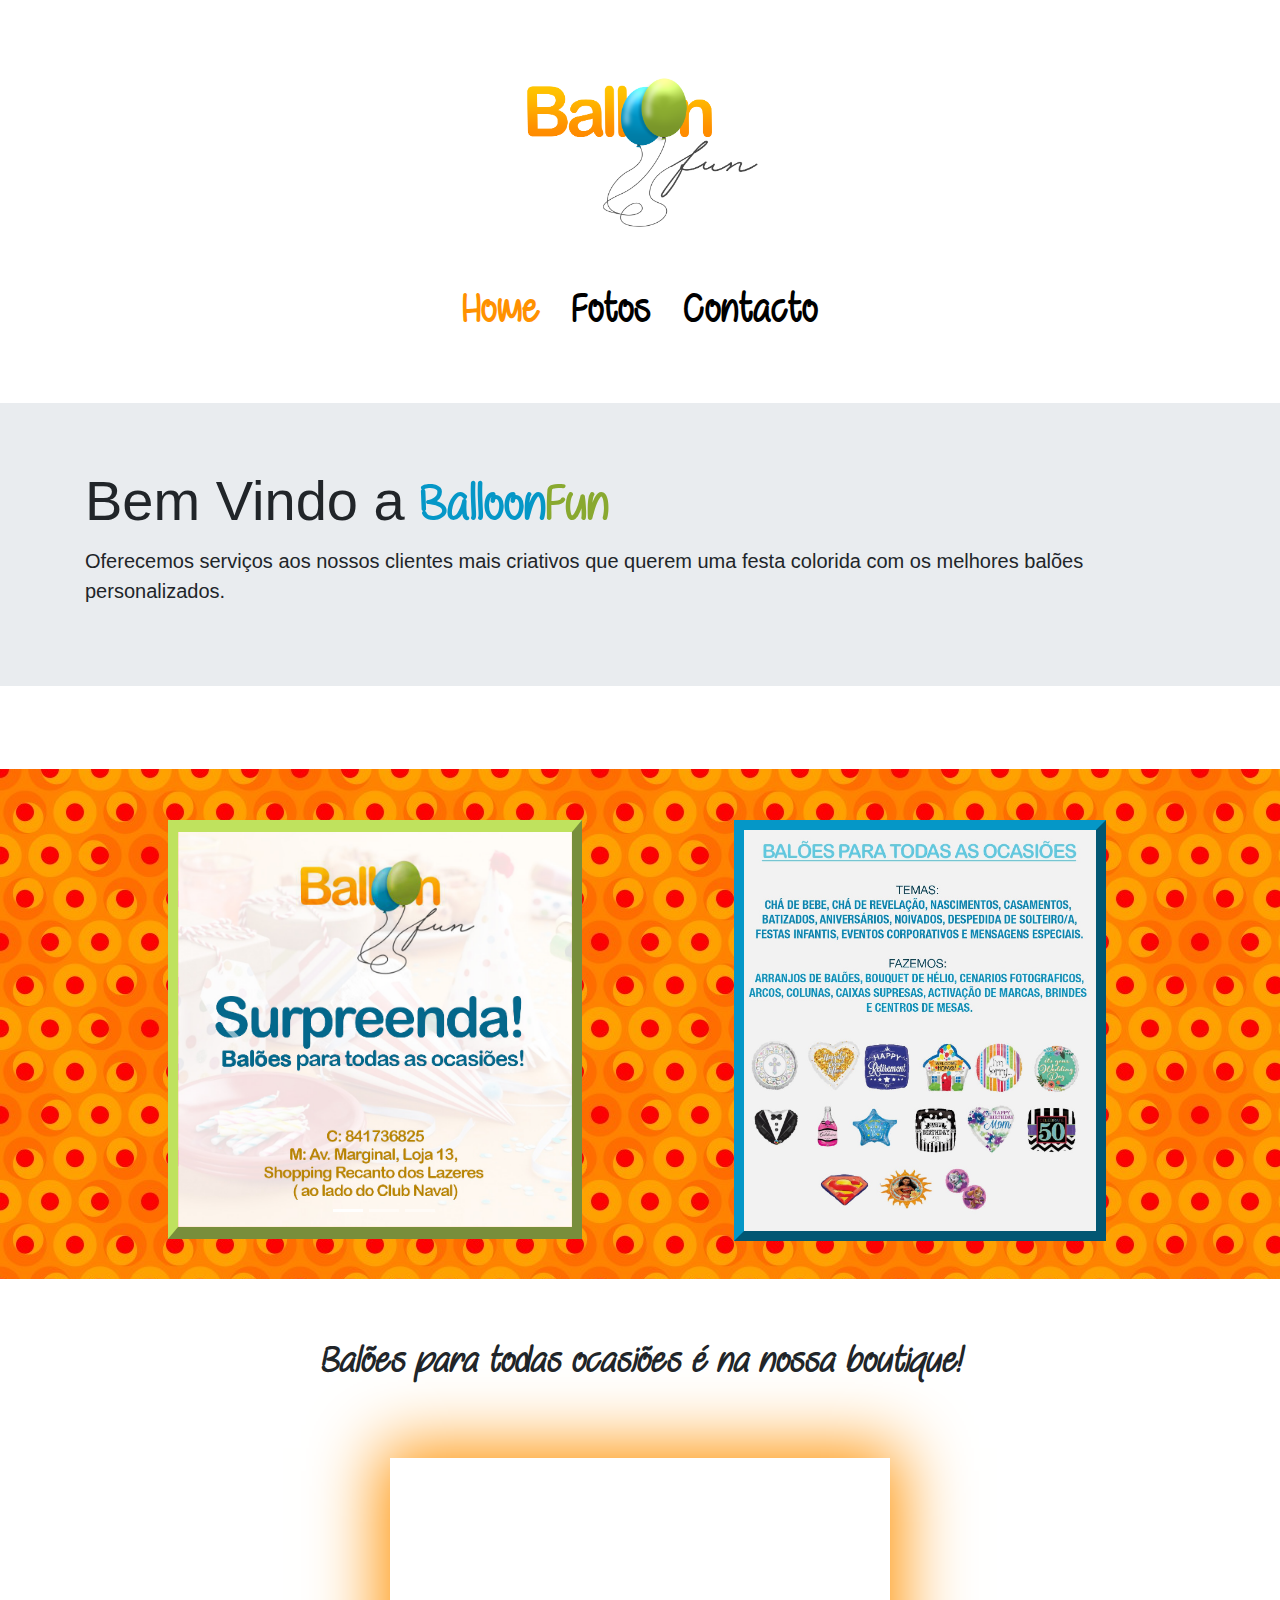
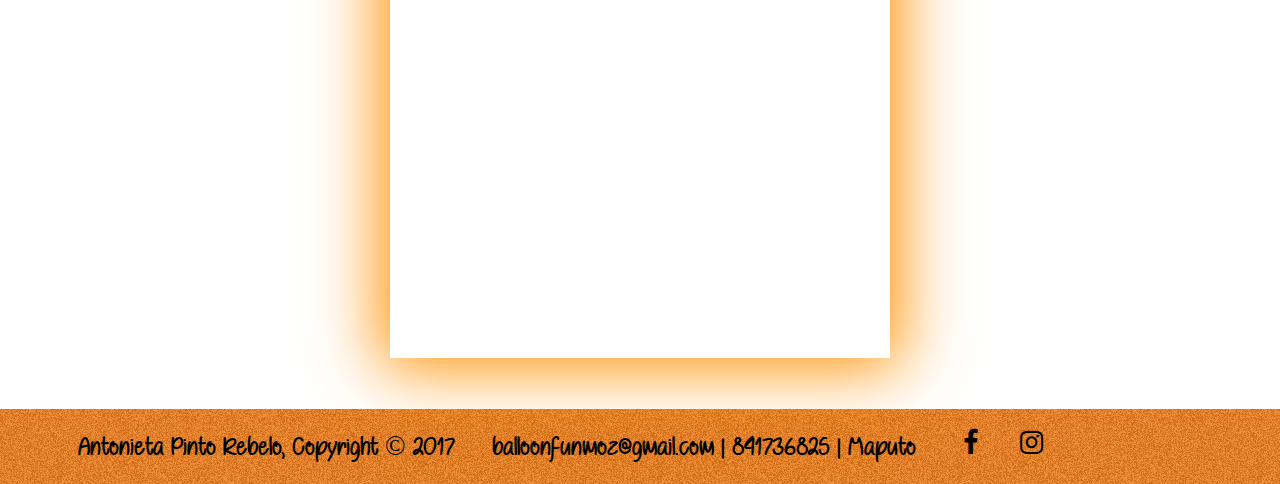
<file: index.html>
<!DOCTYPE html>
<html>
<head>
	
	<meta charset="utf-8">
	<meta name="viewport" content="width=device-width">	
	<meta name="description" content="Eventos de BalloonFun">
	<meta name="keywords" content="Eventos">
	<meta name="author" content="Irina Rebelo">

	<title>BalloonFun | Homepage</title>

	<link rel="icon" href="https://marketplace.canva.com/MACM0SuY9iM/1/thumbnail_large/canva-balloons-party-icon-MACM0SuY9iM.png">
	<link rel="stylesheet" type="text/css" href="./css/style.css">
	<link rel="stylesheet" href="https://maxcdn.bootstrapcdn.com/bootstrap/4.0.0/css/bootstrap.min.css" integrity="sha384-Gn5384xqQ1aoWXA+058RXPxPg6fy4IWvTNh0E263XmFcJlSAwiGgFAW/dAiS6JXm" crossorigin="anonymous">
	<link rel="stylesheet" href="./css/bootstrap-theme.min.css">
	<!-- Add icon library -->
	<link rel="stylesheet" href="https://cdnjs.cloudflare.com/ajax/libs/font-awesome/4.7.0/css/font-awesome.min.css">


	
</head>
<body>

	<div class="container-fluid">
		<header class="row">
			<div class="col-md-12">
				<center><img id="logo" src="./img/logo2.png"></center>
			</div>
			<div class="col-md-12">
					<ul class="nav justify-content-center">
					  <li class="nav-item">
					    <a class="nav-link current active" href="index.html">Home</a>
					  </li>
					  <li class="nav-item">
					    <a class="nav-link" href="fotos.html">Fotos</a>
					  </li>
					  <li class="nav-item">
					    <a class="nav-link" href="contactos.html">Contacto</a>
					  </li>
					</ul>
				</div>
		</header>
	</div>

	<div class="col-md-12 empty-space"></div>

	<div class="jumbotron jumbotron-fluid">
	  <div class="container">
	    <h1 class="display-4">Bem Vindo a <span class="textblue">Balloon</span><span class="textgreen">Fun</span></h1>
	    <p class="lead">Oferecemos serviços aos nossos clientes mais criativos que querem uma festa colorida com os melhores balões personalizados.</p>
	  </div>
	</div>

	<div class="container-fluid">
		<div class="row">
			<div class="col-md-12 empty-space"></div>
		</div>
	</div>

	<div class="container-fluid" style="background-image: url('./img/carousel2.jpg'); padding-bottom: 3%;">
	<div class="row justify-content-between">
		<div class="col-md-12 empty-space"></div>
				<div class="col-md-6 carousel slide" id="carouselExampleIndicators" data-ride="carousel">
							  <ol class="carousel-indicators">
							    <li data-target="#carouselExampleIndicators" data-slide-to="0" class="active"></li>
							    <li data-target="#carouselExampleIndicators" data-slide-to="1"></li>
							    <li data-target="#carouselExampleIndicators" data-slide-to="2"></li>
							  </ol>
							  <div class="carousel-inner">
							    <div class="carousel-item active">
							      <img class="d-block w-100" src="./img/1.jpeg" alt="First slide">
							    </div>
							    <div class="carousel-item">
							      <img class="d-block w-100" src="./img/2.jpeg" alt="Second slide">
							    </div>
							    <div class="carousel-item">
							      <img class="d-block w-100" src="./img/3.png" alt="Third slide">
							    </div>
							    <div class="carousel-item">
							      <img class="d-block w-100" src="./img/4.png" alt="Fourth slide">
							    </div>
							    <div class="carousel-item">
							      <img class="d-block w-100" src="./img/5.png" alt="Fifth slide">
							    </div>
							  </div>
							  <a class="carousel-control-prev" href="#carouselExampleIndicators" role="button" data-slide="prev">
							    <span class="carousel-control-prev-icon" aria-hidden="true"></span>
							    <span class="sr-only">Previous</span>
							  </a>
							  <a class="carousel-control-next" href="#carouselExampleIndicators" role="button" data-slide="next">
							    <span class="carousel-control-next-icon" aria-hidden="true"></span>
							    <span class="sr-only">Next</span>
							  </a>				 
				</div>
			<div class="col-md-6 ad-ballonfun">
				<img id="ad" src="./img/6_2.jpg">
			</div>
	</div>
</div>

	<div class="container-fluid">
		<div class="row">
			<div class="col-md-12 empty-space"></div>
		</div>
	</div>

	<div class="container">
		<div class="row">
			<div class="col-md-12">
				<blockquote class="blockquote text-center">
				  <p class="mb-0 cliente_desc1"> Balões para todas ocasiões é na nossa boutique!</p>
				</blockquote>
			</div>	
		</div>
	</div>

	<div class="container-fluid">
		<div class="row">
			<div class="col-md-12 empty-space"></div>
		</div>
	</div>

	<div class="container">
		<div class="row justify-content-center">
			<iframe src="https://www.facebook.com/plugins/page.php?href=https%3A%2F%2Fwww.facebook.com%2Fballoonfunmoz&tabs=timeline&width=500&height=500&small_header=false&adapt_container_width=true&hide_cover=false&show_facepile=true&appId" width="500" height="500" style="border:none;overflow:hidden;box-shadow: 0 0 65px 10px #FF9100;" scrolling="no" frameborder="0" allowTransparency="true"></iframe>
		</div>
	</div>


	<div class="container-fluid">
		<div class="row">
			<div class="col-md-12 empty-space"></div>
		</div>
	</div>

	<div class="container-fluid" style="background-image: url('./img/footer.png');">
		<footer class="row justify-content-center">
			<div class="col-md-5 footer-texture">
				<center><p>Antonieta Pinto Rebelo, Copyright &copy; 2017</p><center>
			</div>
			<div class="col-md-5">
				<center><p id="details">balloonfunmoz@gmail.com | 841736825 | Maputo</p></center>
			</div>
			<div class="col-md-2">
				<!-- Add font awesome icons -->
				<center><a href="https://www.facebook.com/balloonfunmoz" class="fa fa-facebook"></a>
				<a href="https://www.instagram.com/balloonfunmoz" class="fa fa-instagram"></a></center>
			</div>
		</footer>
	</div>

	<script src="https://code.jquery.com/jquery-3.2.1.slim.min.js" integrity="sha384-KJ3o2DKtIkvYIK3UENzmM7KCkRr/rE9/Qpg6aAZGJwFDMVNA/GpGFF93hXpG5KkN" crossorigin="anonymous"></script>
	<script src="https://cdnjs.cloudflare.com/ajax/libs/popper.js/1.12.9/umd/popper.min.js" integrity="sha384-ApNbgh9B+Y1QKtv3Rn7W3mgPxhU9K/ScQsAP7hUibX39j7fakFPskvXusvfa0b4Q" crossorigin="anonymous"></script>
	<script src="https://maxcdn.bootstrapcdn.com/bootstrap/4.0.0/js/bootstrap.min.js" integrity="sha384-JZR6Spejh4U02d8jOt6vLEHfe/JQGiRRSQQxSfFWpi1MquVdAyjUar5+76PVCmYl" crossorigin="anonymous"></script>
</body>
</html>
</file>
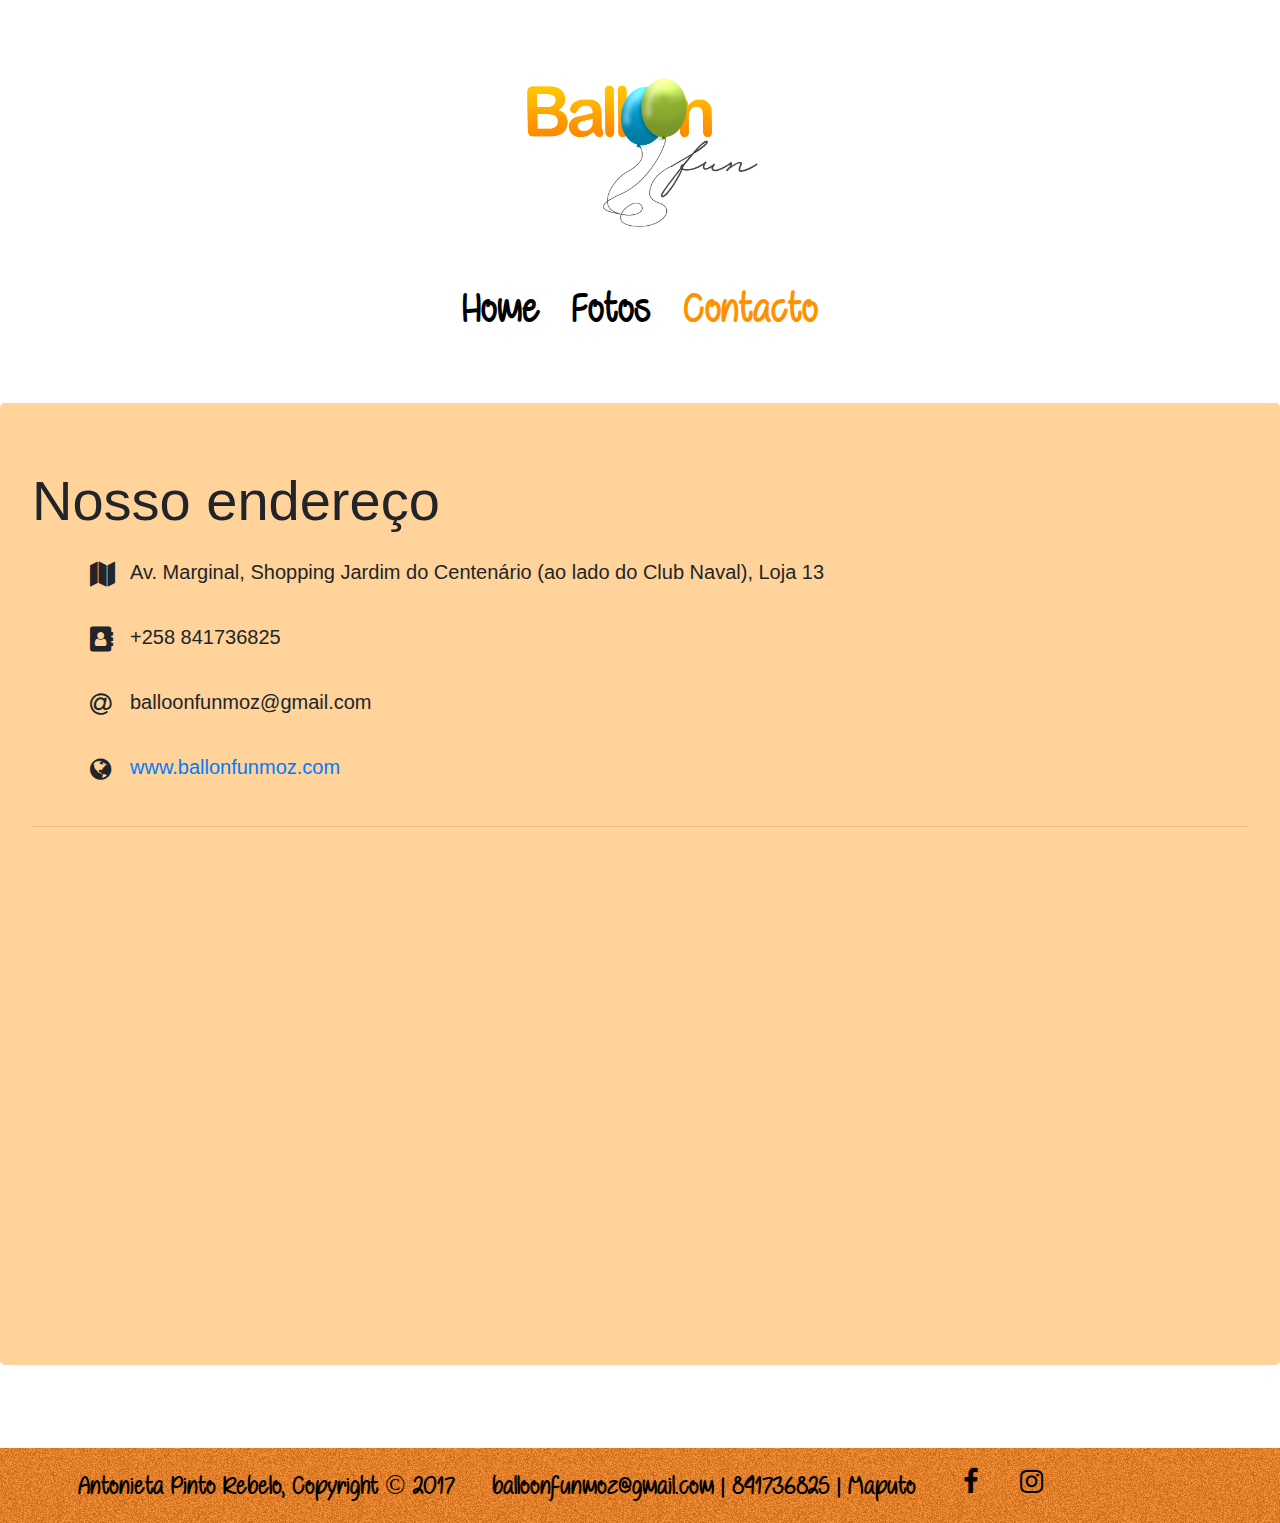
<file: contactos.html>
<!DOCTYPE html>
<html>
<head>
	
	<meta charset="utf-8">
	<meta name="viewport" content="width=device-width">	
	<meta name="description" content="Eventos de BalloonFun">
	<meta name="keywords" content="Eventos">
	<meta name="author" content="Irina Rebelo">

	<title>BalloonFun | Contacto </title>

	<link rel="icon" href="https://marketplace.canva.com/MACM0SuY9iM/1/thumbnail_large/canva-balloons-party-icon-MACM0SuY9iM.png">
	<link rel="stylesheet" type="text/css" href="./css/style.css">
	<link rel="stylesheet" href="https://maxcdn.bootstrapcdn.com/bootstrap/4.0.0/css/bootstrap.min.css" integrity="sha384-Gn5384xqQ1aoWXA+058RXPxPg6fy4IWvTNh0E263XmFcJlSAwiGgFAW/dAiS6JXm" crossorigin="anonymous">
	<link rel="stylesheet" href="./css/bootstrap-theme.min.css">
	<!-- Add icon library -->
	<link rel="stylesheet" href="https://cdnjs.cloudflare.com/ajax/libs/font-awesome/4.7.0/css/font-awesome.min.css">


	
</head>
<body>

	<div class="container-fluid">
		<header class="row">
			<div class="col-md-12">
				<center><img id="logo" src="./img/logo2.png"></center>
			</div>
			<div class="col-md-12">
					<ul class="nav justify-content-center">
					  <li class="nav-item">
					    <a class="nav-link" href="index.html">Home</a>
					  </li>
					  <li class="nav-item">
					    <a class="nav-link" href="fotos.html">Fotos</a>
					  </li>
					  <li class="nav-item">
					    <a class="nav-link current active" href="contactos.html">Contacto</a>
					  </li>
					</ul>
				</div>
		</header>
	</div>

	<div class="col-md-12 empty-space"></div>

	<div class="jumbotron contacto-jumbo">
  		<h1 class="display-4">Nosso endereço</h1>
  		<div class="container contacto-pos">
  			<div class="row">
  					<i class="fa fa-map" id="contacto-icons"></i><p class="lead"> Av. Marginal,  Shopping Jardim do Centenário (ao lado do Club Naval), Loja 13 </p>
  			</div>
  			<div class="row">
  					<i class="fa fa-address-book" id="contacto-icons"></i><p class="lead"> +258 841736825 </p>
  			</div>
  			<div class="row">
  					<i class="fa fa-at" id="contacto-icons"></i><p class="lead"> balloonfunmoz@gmail.com </p>
  			</div>
  			<div class="row">
  					<i class="fa fa-globe" id="contacto-icons"></i><a class="lead" href="www.ballonfunmoz.com">www.ballonfunmoz.com </a>
  			</div>
  		</div>
  		
  <hr class="my-4">
  <div class="row justify-content-center">
  	<iframe src="https://www.google.com/maps/embed?pb=!1m18!1m12!1m3!1d896.6712825971979!2d32.5951328291735!3d-25.978364998971177!2m3!1f0!2f0!3f0!3m2!1i1024!2i768!4f13.1!3m3!1m2!1s0x0%3A0x0!2zMjXCsDU4JzQyLjEiUyAzMsKwMzUnNDQuNSJF!5e0!3m2!1sen!2smz!4v1516902932547" width="600" height="450" frameborder="0" style="border:0" allowfullscreen></iframe>
  </div>
</div>

	<div class="col-md-12 empty-space"></div>

	<div class="container-fluid" style="background-image: url('./img/footer.png');">
		<footer class="row justify-content-center">
			<div class="col-md-5 footer-texture">
				<center><p>Antonieta Pinto Rebelo, Copyright &copy; 2017</p><center>
			</div>
			<div class="col-md-5">
				<center><p id="details">balloonfunmoz@gmail.com | 841736825 | Maputo</p></center>
			</div>
			<div class="col-md-2">
				<center><a href="https://www.facebook.com/balloonfunmoz" class="fa fa-facebook"></a>
				<a href="https://www.instagram.com/balloonfunmoz" class="fa fa-instagram"></a></center>
			</div>
		</footer>
	</div>

	<script src="https://code.jquery.com/jquery-3.2.1.slim.min.js" integrity="sha384-KJ3o2DKtIkvYIK3UENzmM7KCkRr/rE9/Qpg6aAZGJwFDMVNA/GpGFF93hXpG5KkN" crossorigin="anonymous"></script>
	<script src="https://cdnjs.cloudflare.com/ajax/libs/popper.js/1.12.9/umd/popper.min.js" integrity="sha384-ApNbgh9B+Y1QKtv3Rn7W3mgPxhU9K/ScQsAP7hUibX39j7fakFPskvXusvfa0b4Q" crossorigin="anonymous"></script>
	<script src="https://maxcdn.bootstrapcdn.com/bootstrap/4.0.0/js/bootstrap.min.js" integrity="sha384-JZR6Spejh4U02d8jOt6vLEHfe/JQGiRRSQQxSfFWpi1MquVdAyjUar5+76PVCmYl" crossorigin="anonymous"></script>
</body>
</html>
</file>
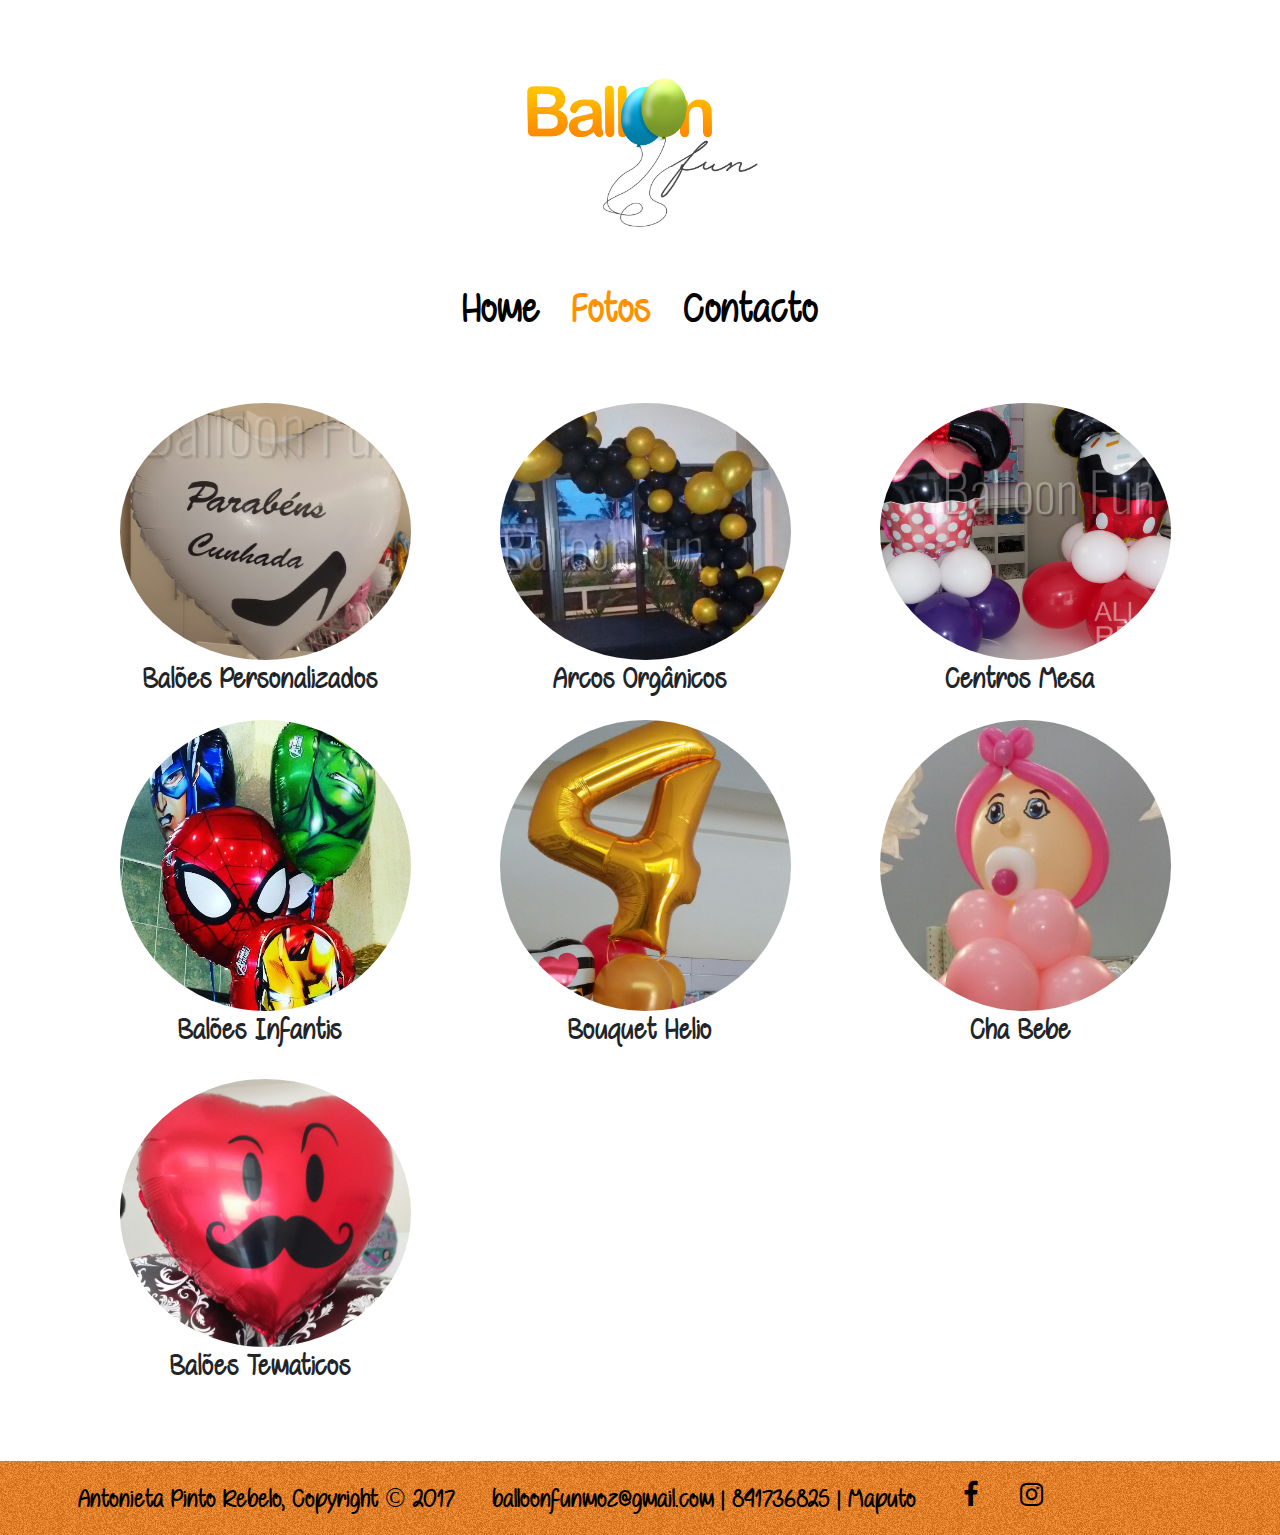
<file: fotos.html>
<!DOCTYPE html>
<html>
<head>
	
	<meta charset="utf-8">
	<meta name="viewport" content="width=device-width">	
	<meta name="description" content="Eventos de BalloonFun">
	<meta name="keywords" content="Eventos">
	<meta name="author" content="Irina Rebelo">

	<title>BalloonFun | Fotos</title>

	<link rel="icon" href="https://marketplace.canva.com/MACM0SuY9iM/1/thumbnail_large/canva-balloons-party-icon-MACM0SuY9iM.png">
	<link rel="stylesheet" type="text/css" href="./css/style.css">
	<link rel="stylesheet" href="https://maxcdn.bootstrapcdn.com/bootstrap/4.0.0/css/bootstrap.min.css" integrity="sha384-Gn5384xqQ1aoWXA+058RXPxPg6fy4IWvTNh0E263XmFcJlSAwiGgFAW/dAiS6JXm" crossorigin="anonymous">
	<link rel="stylesheet" href="./css/bootstrap-theme.min.css">
	<!-- Add icon library -->
	<link rel="stylesheet" href="https://cdnjs.cloudflare.com/ajax/libs/font-awesome/4.7.0/css/font-awesome.min.css">

</head>
<body>

	<div class="container-fluid">
		<header class="row">
			<div class="col-md-12">
				<center><img id="logo" src="./img/logo2.png"></center>
			</div>
			<div class="col-md-12">
					<ul class="nav justify-content-center">
					  <li class="nav-item">
					    <a class="nav-link" href="index.html">Home</a>
					  </li>
					  <li class="nav-item">
					    <a class="nav-link current active" href="fotos.html">Fotos</a>
					  </li>
					  <li class="nav-item">
					    <a class="nav-link" href="contactos.html">Contacto</a>
					  </li>
					</ul>
				</div>
		</header>
	</div>

	<div class="col-md-12 empty-space"></div>

	<!-- First Row of Fotos Marketing-->
	<div class="container marketing justify-content-center">
        <div class="row">
          <div class="col-lg-4">
            <a data-toggle="modal" data-target="#balespersonalizados"><img id="fotos-size" class="rounded-circle blue-circle" src="./img/personalizados/per_main.jpg" alt="balespersonalizados"></a>
            <h2 id="fotos-titles">Balões Personalizados</h2>
          </div>
          <div class="col-lg-4">
            <a data-toggle="modal" data-target="#arcosorgnicos"><img id="fotos-size" class="rounded-circle orange-circle" src="./img/arcosorgnicos/arcos_main.jpg" alt="arcosorganicos"></a>
            <h2 id="fotos-titles">Arcos Orgânicos</h2>
          </div>
          <div class="col-lg-4">
            <a data-toggle="modal" data-target="#centrosmesa"><img id="fotos-size" class="rounded-circle green-circle" src="./img/centrosmesa/mesa_main.jpg" alt="centrosmesa"></a>
            <h2 id="fotos-titles">Centros Mesa</h2>
          </div>

          <!-- First Row Modal Details-->
          <div class="modal fade bd-example-modal-lg" tabindex="-1" role="dialog" aria-labelledby="myLargeModalLabel" aria-hidden="true" id="balespersonalizados">
					<div class="modal-dialog modal-lg">
						<div class="modal-content">
							<div class="modal-header justify-content-center" style="background-image: url('./img/footer.png')">
								<img src="./img/balloons-icon-modal.png" id="modal-header-logo"><h3 id="modal-marketing">Balões Personalizados</h3><img src="./img/balloons-icon-modal.png" id="modal-header-logo">
							</div>
							<div class="modal-body" style="background-image: url('./img/footer.png')">
								 <div class="col-lg-3 col-sm-4 col-xs-6"><img class="thumbnail img-responsive" id="mark-foto" src="./img/personalizados/per1.png"></div>
							      <div class="col-lg-3 col-sm-4 col-xs-6"><img class="thumbnail img-responsive" id="mark-foto" src="./img/personalizados/per2.png"></div>
							      <div class="col-lg-3 col-sm-4 col-xs-6"><img class="thumbnail img-responsive" id="mark-foto" src="./img/personalizados/per3.png"></div>
							      <div class="col-lg-3 col-sm-4 col-xs-6"><img class="thumbnail img-responsive" id="mark-foto" src="./img/personalizados/per4.png"></div>
							      <div class="col-lg-3 col-sm-4 col-xs-6"><img class="thumbnail img-responsive" id="mark-foto" src="./img/personalizados/per5.png"></div>
							</div>
							<div class="modal-footer" style="background-color: #D3711C;">
								<button type="button" class="close" aria-label="Close" data-dismiss="modal">Fechar</button>
							</div>
						</div>
					</div>
				</div>

				<div class="modal fade bd-example-modal-lg" tabindex="-1" role="dialog" aria-labelledby="myLargeModalLabel" aria-hidden="true" id="arcosorgnicos">
					<div class="modal-dialog modal-lg">
						<div class="modal-content">
							<div class="modal-header justify-content-center" style="background-image: url('./img/footer.png')">
								<img src="./img/balloons-icon-modal.png" id="modal-header-logo"><h3 id="modal-marketing">Arcos Orgânicos</h3><img src="./img/balloons-icon-modal.png" id="modal-header-logo">
							</div>
							<div class="modal-body" style="background-image: url('./img/footer.png')">
								 <div class="col-lg-3 col-sm-4 col-xs-6"><img class="thumbnail img-responsive" id="mark-foto" src="./img/arcosorgnicos/arcos1.jpg"></div>
							      <div class="col-lg-3 col-sm-4 col-xs-6"><img class="thumbnail img-responsive" id="mark-foto" src="./img/arcosorgnicos/arcos2.jpg"></div>
							      <div class="col-lg-3 col-sm-4 col-xs-6"><img class="thumbnail img-responsive" id="mark-foto" src="./img/arcosorgnicos/arcos3.jpg"></div>
							      <div class="col-lg-3 col-sm-4 col-xs-6"><img class="thumbnail img-responsive" id="mark-foto" src="./img/arcosorgnicos/arcos4.jpg"></div>
							      <div class="col-lg-3 col-sm-4 col-xs-6"><img class="thumbnail img-responsive" id="mark-foto" src="./img/arcosorgnicos/arcos5.png"></div>
							</div>
							<div class="modal-footer" style="background-color: #D3711C;">
								<button type="button" class="close" aria-label="Close" data-dismiss="modal">Fechar</button>
							</div>
						</div>
					</div>
				</div>

				<div class="modal fade bd-example-modal-lg" tabindex="-1" role="dialog" aria-labelledby="myLargeModalLabel" aria-hidden="true" id="centrosmesa">
					<div class="modal-dialog modal-lg">
						<div class="modal-content">
							<div class="modal-header justify-content-center" style="background-image: url('./img/footer.png')">
								<img src="./img/balloons-icon-modal.png" id="modal-header-logo"><h3 id="modal-marketing">Centros Mesa</h3><img src="./img/balloons-icon-modal.png" id="modal-header-logo">
							</div>
							<div class="modal-body" style="background-image: url('./img/footer.png')">
								 <div class="col-lg-3 col-sm-4 col-xs-6"><img class="thumbnail img-responsive" id="mark-foto" src="./img/centrosmesa/mesa1.jpg"></div>
							      <div class="col-lg-3 col-sm-4 col-xs-6"><img class="thumbnail img-responsive" id="mark-foto" src="./img/centrosmesa/mesa2.png"></div>
							      <div class="col-lg-3 col-sm-4 col-xs-6"><img class="thumbnail img-responsive" id="mark-foto" src="./img/centrosmesa/mesa3.png"></div>
							      <div class="col-lg-3 col-sm-4 col-xs-6"><img class="thumbnail img-responsive" id="mark-foto" src="./img/centrosmesa/mesa4.png"></div>
							</div>
							<div class="modal-footer" style="background-color: #D3711C;">
								<button type="button" class="close" aria-label="Close" data-dismiss="modal">Fechar</button>
							</div>
						</div>
					</div>
				</div>
        </div>
	</div>

	<!-- Second Row of Fotos Marketing-->
	<div class="container marketing justify-content-center">
        <div class="row">
          <div class="col-lg-4">
            <a data-toggle="modal" data-target="#baloesinfantis"><img id="fotos-size" class="rounded-circle blue-circle" src="./img/balesinfantis/inf_main.jpg" alt="baloesinfantis"></a>
            <h2 id="fotos-titles">Balões Infantis</h2>
          </div>
          <div class="col-lg-4">
            <a data-toggle="modal" data-target="#bouqethelio"><img id="fotos-size" class="rounded-circle orange-circle" src="./img/bouquethelio/helio_main.jpg" alt="bouqethelio"></a>
            <h2 id="fotos-titles">Bouquet Helio</h2>
          </div>
          <div class="col-lg-4">
            <a data-toggle="modal" data-target="#chabebe"><img id="fotos-size" class="rounded-circle green-circle" src="./img/chabebe/cha_main.jpg" alt="chabebe"></a>
            <h2 id="fotos-titles">Cha Bebe</h2>
          </div>
        </div>

        <!-- Second Row Modal Details-->
          <div class="modal fade bd-example-modal-lg" tabindex="-1" role="dialog" aria-labelledby="myLargeModalLabel" aria-hidden="true" id="baloesinfantis">
					<div class="modal-dialog modal-lg">
						<div class="modal-content">
							<div class="modal-header justify-content-center" style="background-image: url('./img/footer.png')">
								<img src="./img/balloons-icon-modal.png" id="modal-header-logo"><h3 id="modal-marketing">Balões Infantis</h3><img src="./img/balloons-icon-modal.png" id="modal-header-logo">
							</div>
							<div class="modal-body" style="background-image: url('./img/footer.png')">
								 <div class="col-lg-3 col-sm-4 col-xs-6"><img class="thumbnail img-responsive" id="mark-foto" src="./img/balesinfantis/inf1.png"></div>
							      <div class="col-lg-3 col-sm-4 col-xs-6"><img class="thumbnail img-responsive" id="mark-foto" src="./img/balesinfantis/inf2.jpg"></div>
							      <div class="col-lg-3 col-sm-4 col-xs-6"><img class="thumbnail img-responsive" id="mark-foto" src="./img/balesinfantis/inf3.jpg"></div>
							      <div class="col-lg-3 col-sm-4 col-xs-6"><img class="thumbnail img-responsive" id="mark-foto" src="./img/balesinfantis/inf4.jpg"></div>
							      <div class="col-lg-3 col-sm-4 col-xs-6"><img class="thumbnail img-responsive" id="mark-foto" src="./img/balesinfantis/inf5.png"></div>
							</div>
							<div class="modal-footer" style="background-color: #D3711C;">
								<button type="button" class="close" aria-label="Close" data-dismiss="modal">Fechar</button>
							</div>
						</div>
					</div>
			</div>

			<div class="modal fade bd-example-modal-lg" tabindex="-1" role="dialog" aria-labelledby="myLargeModalLabel" aria-hidden="true" id="bouqethelio">
					<div class="modal-dialog modal-lg">
						<div class="modal-content">
							<div class="modal-header justify-content-center" style="background-image: url('./img/footer.png')">
								<img src="./img/balloons-icon-modal.png" id="modal-header-logo"><h3 id="modal-marketing">Bouquet Helio</h3><img src="./img/balloons-icon-modal.png" id="modal-header-logo">
							</div>
							<div class="modal-body" style="background-image: url('./img/footer.png')">
								 <div class="col-lg-3 col-sm-4 col-xs-6"><img class="thumbnail img-responsive" id="mark-foto" src="./img/bouquethelio/helio1.png"></div>
							      <div class="col-lg-3 col-sm-4 col-xs-6"><img class="thumbnail img-responsive" id="mark-foto" src="./img/bouquethelio/helio2.png"></div>
							      <div class="col-lg-3 col-sm-4 col-xs-6"><img class="thumbnail img-responsive" id="mark-foto" src="./img/bouquethelio/helio3.png"></div>
							      <div class="col-lg-3 col-sm-4 col-xs-6"><img class="thumbnail img-responsive" id="mark-foto" src="./img/bouquethelio/helio4.jpg"></div>
							      <div class="col-lg-3 col-sm-4 col-xs-6"><img class="thumbnail img-responsive" id="mark-foto" src="./img/bouquethelio/helio5.jpg"></div>
							      <div class="col-lg-3 col-sm-4 col-xs-6"><img class="thumbnail img-responsive" id="mark-foto" src="./img/bouquethelio/helio6.jpg"></div>
							</div>
							<div class="modal-footer" style="background-color: #D3711C;">
								<button type="button" class="close" aria-label="Close" data-dismiss="modal">Fechar</button>
							</div>
						</div>
					</div>
			</div>

			<div class="modal fade bd-example-modal-lg" tabindex="-1" role="dialog" aria-labelledby="myLargeModalLabel" aria-hidden="true" id="chabebe">
					<div class="modal-dialog modal-lg">
						<div class="modal-content">
							<div class="modal-header justify-content-center" style="background-image: url('./img/footer.png')">
								<img src="./img/balloons-icon-modal.png" id="modal-header-logo"><h3 id="modal-marketing">Cha Bebe</h3><img src="./img/balloons-icon-modal.png" id="modal-header-logo">
							</div>
							<div class="modal-body" style="background-image: url('./img/footer.png')">
								 <div class="col-lg-3 col-sm-4 col-xs-6"><img class="thumbnail img-responsive" id="mark-foto" src="./img/chabebe/cha1.png"></div>
							      <div class="col-lg-3 col-sm-4 col-xs-6"><img class="thumbnail img-responsive" id="mark-foto" src="./img/chabebe/cha2.png"></div>
							      <div class="col-lg-3 col-sm-4 col-xs-6"><img class="thumbnail img-responsive" id="mark-foto" src="./img/chabebe/cha3.jpg"></div>
							      <div class="col-lg-3 col-sm-4 col-xs-6"><img class="thumbnail img-responsive" id="mark-foto" src="./img/chabebe/cha4.jpg"></div>
							      <div class="col-lg-3 col-sm-4 col-xs-6"><img class="thumbnail img-responsive" id="mark-foto" src="./img/chabebe/cha5.jpg"></div>
							</div>
							<div class="modal-footer" style="background-color: #D3711C;">
								<button type="button" class="close" aria-label="Close" data-dismiss="modal">Fechar</button>
							</div>
						</div>
					</div>
			</div>
	</div>

	<!-- Second Row of Fotos Marketing-->
	<div class="container marketing justify-content-center">
        <div class="row">
          <div class="col-lg-4">
            <a data-toggle="modal" data-target="#baloestematicos"><img id="fotos-size" class="rounded-circle blue-circle" src="./img/balestematicos/tem_main.jpg" alt="baloestematicos"></a>
            <h2 id="fotos-titles">Balões Tematicos</h2>
          </div>
		</div>

		<!-- Thrid Row Modal Details-->
          <div class="modal fade bd-example-modal-lg" tabindex="-1" role="dialog" aria-labelledby="myLargeModalLabel" aria-hidden="true" id="baloestematicos">
					<div class="modal-dialog modal-lg">
						<div class="modal-content">
							<div class="modal-header justify-content-center" style="background-image: url('./img/footer.png')">
								<img src="./img/balloons-icon-modal.png" id="modal-header-logo"><h3 id="modal-marketing">Balões Tematicos</h3><img src="./img/balloons-icon-modal.png" id="modal-header-logo">
							</div>
							<div class="modal-body" style="background-image: url('./img/footer.png')">
								 <div class="col-lg-3 col-sm-4 col-xs-6"><img class="thumbnail img-responsive" id="mark-foto" src="./img/balestematicos/tem1.png"></div>
							      <div class="col-lg-3 col-sm-4 col-xs-6"><img class="thumbnail img-responsive" id="mark-foto" src="./img/balestematicos/tem2.png"></div>
							      <div class="col-lg-3 col-sm-4 col-xs-6"><img class="thumbnail img-responsive" id="mark-foto" src="./img/balestematicos/tem3.jpg"></div>
							      <div class="col-lg-3 col-sm-4 col-xs-6"><img class="thumbnail img-responsive" id="mark-foto" src="./img/balestematicos/tem4.jpg"></div>
							      <div class="col-lg-3 col-sm-4 col-xs-6"><img class="thumbnail img-responsive" id="mark-foto" src="./img/balestematicos/tem5.png"></div>
							</div>
							<div class="modal-footer" style="background-color: #D3711C;">
								<button type="button" class="close" aria-label="Close" data-dismiss="modal">Fechar</button>
							</div>
						</div>
					</div>
			</div>
    </div>

	<div class="container-fluid">
		<div class="row">
			<div class="col-md-12 empty-space"></div>
		</div>
	</div>

	<div class="container-fluid" style="background-image: url('./img/footer.png');">
		<footer class="row justify-content-center">
			<div class="col-md-5 footer-texture">
				<center><p> Antonieta Pinto Rebelo, Copyright &copy; 2017 	</p><center>
			</div>
			<div class="col-md-5">
				<center><p id="details"> balloonfunmoz@gmail.com | 841736825 | Maputo </p></center>
			</div>
			<div class="col-md-2">
				<!-- Add font awesome icons -->
				<center><a href="https://www.facebook.com/balloonfunmoz" class="fa fa-facebook"></a>
				<a href="https://www.instagram.com/balloonfunmoz" class="fa fa-instagram"></a></center>
			</div>
		</footer>
	</div>

	<script src="https://code.jquery.com/jquery-3.2.1.slim.min.js" integrity="sha384-KJ3o2DKtIkvYIK3UENzmM7KCkRr/rE9/Qpg6aAZGJwFDMVNA/GpGFF93hXpG5KkN" crossorigin="anonymous"></script>
	<script src="https://cdnjs.cloudflare.com/ajax/libs/popper.js/1.12.9/umd/popper.min.js" integrity="sha384-ApNbgh9B+Y1QKtv3Rn7W3mgPxhU9K/ScQsAP7hUibX39j7fakFPskvXusvfa0b4Q" crossorigin="anonymous"></script>
	<script src="https://maxcdn.bootstrapcdn.com/bootstrap/4.0.0/js/bootstrap.min.js" integrity="sha384-JZR6Spejh4U02d8jOt6vLEHfe/JQGiRRSQQxSfFWpi1MquVdAyjUar5+76PVCmYl" crossorigin="anonymous"></script>
</body>
</html>
</file>
<file: css/style.css>
/* Global */
@font-face {
    font-family: 'behind_violet_eyesregular';
    src: url('behindvioleteyes-webfont.woff2') format('woff2'),
         url('behindvioleteyes-webfont.woff') format('woff');
    font-weight: normal;
    font-style: normal;
}

center p {
	margin-top: 18px;
}

.textblue{
	font-family: 'behind_violet_eyesregular';
	color: #0597C7;
}

.textgreen{
	font-family: 'behind_violet_eyesregular';
	color: #89A930;
}

#logo {
	width: 30%;
    margin-top: 3px;
    margin-left: -18px;
}

.nav {
	display: inline-flex;
	font-family: 'behind_violet_eyesregular';
	font-size: 45px;
}

.nav-link {
	color: #000;
	text-decoration: none;
	text-align: center;
}

.current {
	color: #FF9100;
}

.border-platfrom {
	border-color: #50C1E7;
	border-style: ridge;
    border-width: 5px;
}

li a:hover {
	color: #038BB8;
	font-weight: bold;
}

/* Carousel */
.carousel-inner {
    margin-left: 25%;
    width: 68% !important;
    border-top: 12px;
    border-left: 10px;
    border-right: 10px;
    border-bottom: 12px;
    border-color: #BFE25E;
    border-style: outset;
}

.carousel-control-next {
    right: 40px !important;
}

.carousel-control-prev {
    left: 185px !important;
}

.carousel-indicators {
    bottom: 3% !important;
    right: -20% !important;
}

/* AD */
#ad {
	display: block;
    margin-left: 13%;
    margin-right: auto;
    width: 61%;
    border-style: outset;
    border-width: 10px;
    border-color: #0597C7;
}

.empty-space {
	padding: 2%;
}

.blockquote-footer {
	font-size: 30px;
}

p.cliente_desc1 {
	font-family: 'behind_violet_eyesregular', Verdana;
	font-size: 40px;
    font-style: oblique;
}

footer {
	font-family: 'behind_violet_eyesregular', Verdana;
	font-size: 27px;
	color: black;
}

#author {
    margin-left: 0%;
}

#details {
    margin-left: -38%;
}

/* Style all font awesome icons */
.fa {
    padding: 20px;
    font-size: 30px;
    width: 50px;
    text-align: center;
    text-decoration: none;
}

/* Add a hover effect if you want */
.fa:hover {
    opacity: 0.7;
}

/* Set a specific color for each brand */

/* Facebook */
.fa-facebook {
    color: black;
    margin-left: -193%;
}

.fa-instagram {
	color: black;
}


/******** FOTOS ********/

/* Marketing  */
#fotos-size {
	width: 83%;
    height: 81%;
    margin-left: 10%;
    color: #000;
}

#fotos-titles {
   font-family: 'behind_violet_eyesregular';
   text-align: center;
}

#modal-marketing {
   font-family: 'behind_violet_eyesregular';
   font-size: 50px;
   margin-top: 1%;
}

.modal-dialog {width:600px;}
.thumbnail {margin-bottom:6px;}

.marketing a:hover > img.blue-circle {
	border-style: ridge;
	border-width: 7px;
	border-color: #0597C7;
}

.marketing a:hover > img.orange-circle {
	border-style: ridge;
	border-width: 7px;
	border-color: #FF9100;
}

.marketing a:hover > img.green-circle {
	border-style: ridge;
	border-width: 7px;
	border-color: #BFE25E;
}

#mark-foto {
	width: 340%;
    margin-left: 58%;
    margin-top: 5%;
}

#modal-header-logo {
    width: 10%;
}

.close {
	font-size: 2.5rem !important;
}

/******** CONTACTOS ********/

/* ENDEREçO */
.contacto-jumbo {
	background-color: #FFD399 !important;
}

#contacto-icons {
	float: left;
	font-size: 25px;
}

.contacto-pos .row > p {
	margin-top: 15px;
	margin-left: 10px;
}

.contacto-pos .row > a {
	margin-top: 15px;
	margin-left: 10px;
}
</file>
